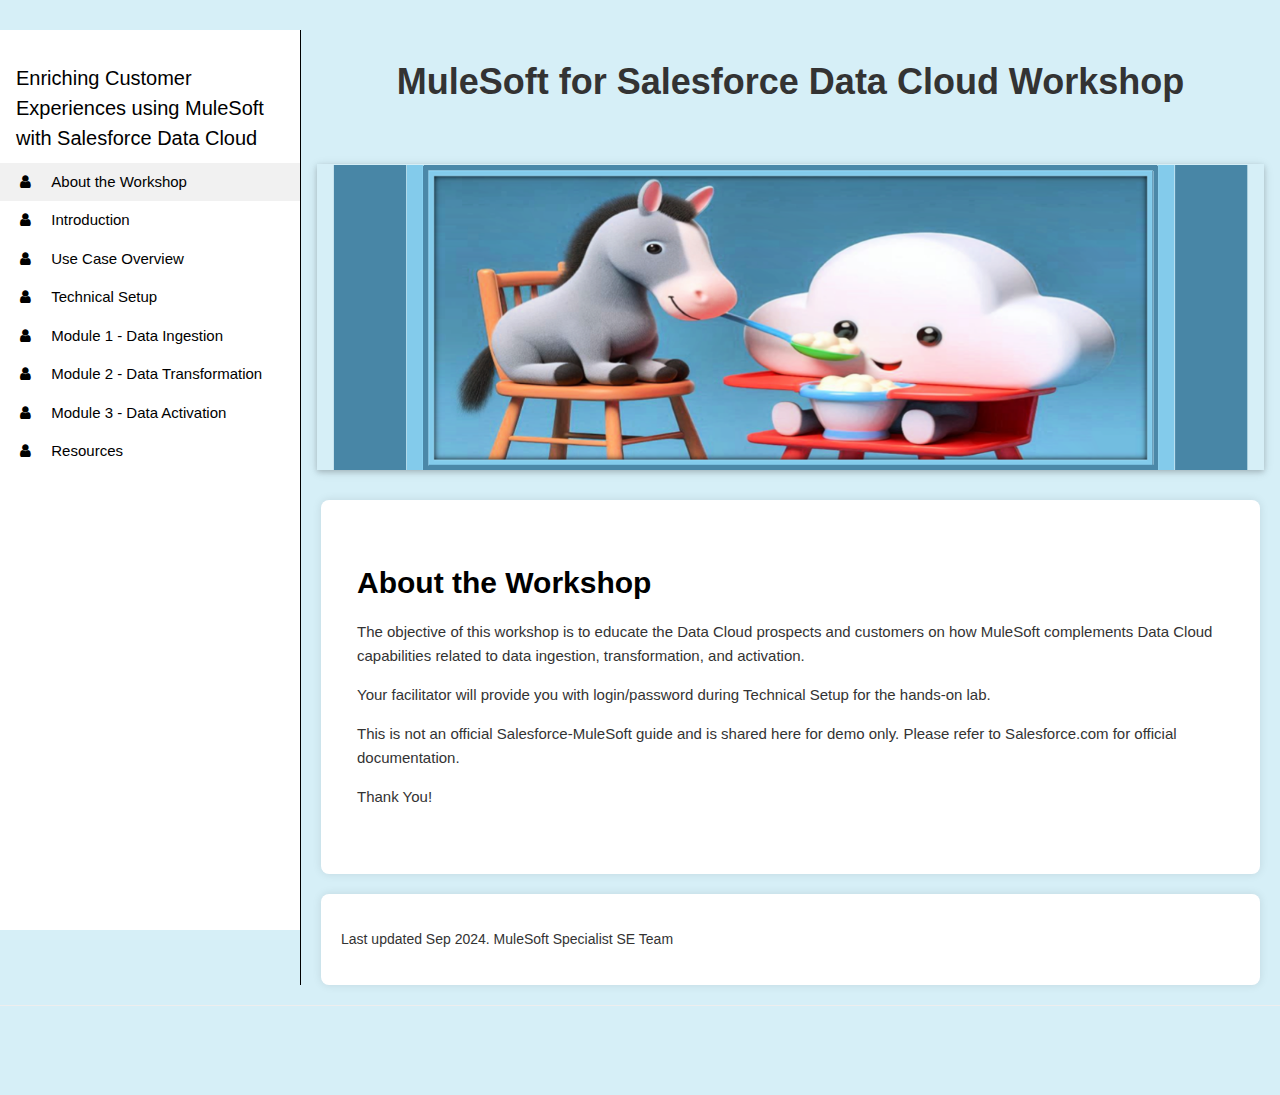
<file: index.html>
<!DOCTYPE html>
<html>
<head>

<header>
<title>MuleSoft for Salesforce Data Cloud Workshop</title>
</header>
<meta charset="UTF-8">
<meta name="viewport" content="width=device-width, initial-scale=1">
<link rel="stylesheet" href="https://www.w3schools.com/w3css/4/w3.css">
<link rel="stylesheet" href="https://cdnjs.cloudflare.com/ajax/libs/font-awesome/4.7.0/css/font-awesome.min.css">
<link rel="stylesheet" href="website/styles/styles.css">
<style>
body,h1,h2,h3,h4,h5,h6 {font-family: "Arial", sans-serif}
</style>
</head>
<body class="w3-content" style="max-width:1600px;">

<!-- Sidebar/menu -->
<nav class="w3-sidebar w3-collapse w3-white w3-animate-left" style="z-index:3;width:300px;" id="mySidebar"><br>
  <div class="w3-container" >    
      <a href="#" onclick="w3_close()" class="w3-hide-large w3-right w3-jumbo w3-padding w3-hover-grey" title="close menu">
      <i class="fa fa-remove"></i>
    </a>
  <h4>Enriching Customer Experiences using MuleSoft with Salesforce Data Cloud</h4>
<!--     <p>Workshop Topics</p> -->
  </div>
  <div class="w3-bar-block">
    <a href="http://mule4datacloud-ws.github.io/index.html" onclick="w3_close()" class="w3-bar-item w3-button w3-padding w3-text-black w3-light-grey"><i class="fa fa-user fa-fw w3-margin-right"></i>About the Workshop</a>     
    <a href="website/tabs/intro.html" onclick="w3_close()" class="w3-bar-item w3-button w3-padding"><i class="fa fa-user fa-fw w3-margin-right"></i>Introduction</a>     
    <a href="website/tabs/use-case.html" onclick="w3_close()" class="w3-bar-item w3-button w3-padding"><i class="fa fa-user fa-fw w3-margin-right"></i>Use Case Overview</a> 
    <a href="website/tabs/techsetup.html" onclick="w3_close()" class="w3-bar-item w3-button w3-padding"><i class="fa fa-user fa-fw w3-margin-right"></i>Technical Setup</a>
    <a href="website/tabs/module-1.html" onclick="w3_close()" class="w3-bar-item w3-button w3-padding"><i class="fa fa-user fa-fw w3-margin-right"></i>Module 1 - Data Ingestion</a>
    <a href="website/tabs/module-2.html" onclick="w3_close()" class="w3-bar-item w3-button w3-padding"><i class="fa fa-user fa-fw w3-margin-right"></i>Module 2 - Data Transformation</a>
    <a href="website/tabs/module-3.html" onclick="w3_close()" class="w3-bar-item w3-button w3-padding"><i class="fa fa-user fa-fw w3-margin-right"></i>Module 3 - Data Activation</a>
    <a href="website/tabs/resources.html" onclick="w3_close()" class="w3-bar-item w3-button w3-padding"><i class="fa fa-user fa-fw w3-margin-right"></i>Resources</a>
  </div>
</nav>

<!-- Overlay effect when opening sidebar on small screens -->
<div class="w3-overlay w3-hide-large w3-animate-opacity" onclick="w3_close()" style="cursor:pointer" title="close side menu" id="myOverlay"></div>

<!-- !PAGE CONTENT! -->
<div class="w3-main" style="margin-left:300px; border-left: 1px solid #000000;">
  <!-- Header -->
  <header >
    <span class="w3-button w3-hide-large w3-xxlarge w3-hover-text-grey" onclick="w3_open()"><i class="fa fa-bars"></i></span>
    <div class="w3-container">
    <h1><b>MuleSoft for Salesforce Data Cloud Workshop</b></h1>
    </div>
  </header>
<!-- End Header -->
  <div class="w3-container" style= "margin-top:30px; margin-bottom:30px;"> 
<!-- <h2><b> Workshop Agenda </b></h2> -->
<div class="w3-card w3-container w3-center w3-mobile" > <img class="w3-image" src=website/img/MuleFeedingCloud.png> </div>
</div>
<section>
<div class="w3-container" style= "margin-top:30px; margin-bottom:30px;"> 
<h2><b> About the Workshop </b></h2>
<p> The objective of this workshop is to educate the Data Cloud prospects and customers on how MuleSoft complements Data Cloud capabilities related to data ingestion, transformation, and activation.</p>

<p> Your facilitator will provide you with login/password during Technical Setup for the hands-on lab. </p>

<p> This is not an official Salesforce-MuleSoft guide and is shared here for demo only. Please refer to Salesforce.com for official documentation. </p>
  
<p> Thank You!</p>

</div>
</section>

<div>
  <section style="text-align: left; font-size: 14px">
  <p> Last updated Sep 2024. MuleSoft Specialist SE Team </p>
  </section>
  </div>
   
 </div>


  

<!-- End page content -->
<hr>
<p style="margin-top:50px;"> &nbsp;</p>
</div>

<script>
// Script to open and close sidebar
function w3_open() {
    document.getElementById("mySidebar").style.display = "block";
    document.getElementById("myOverlay").style.display = "block";
}
 
function w3_close() {
    document.getElementById("mySidebar").style.display = "none";
    document.getElementById("myOverlay").style.display = "none";
}
</script>

</body>
</html>
</file>
<file: website/styles/styles.css>
body {
    background-color: rgb(214, 239, 247);
}
header {
    color: black;
    padding: 15px 0;
    text-align: center;
}
section {
    margin: 20px;
    padding: 20px;
    background-color: #fff;
    border-radius: 8px;
    box-shadow: 0 0 10px rgba(0, 0, 0, 0.1);
}
h1 {
    font-family: Arial, sans-serif;
    font-weight: bold;
    color: #333;
}
p {
    line-height: 1.6;
    color: #333;
}
</file>
